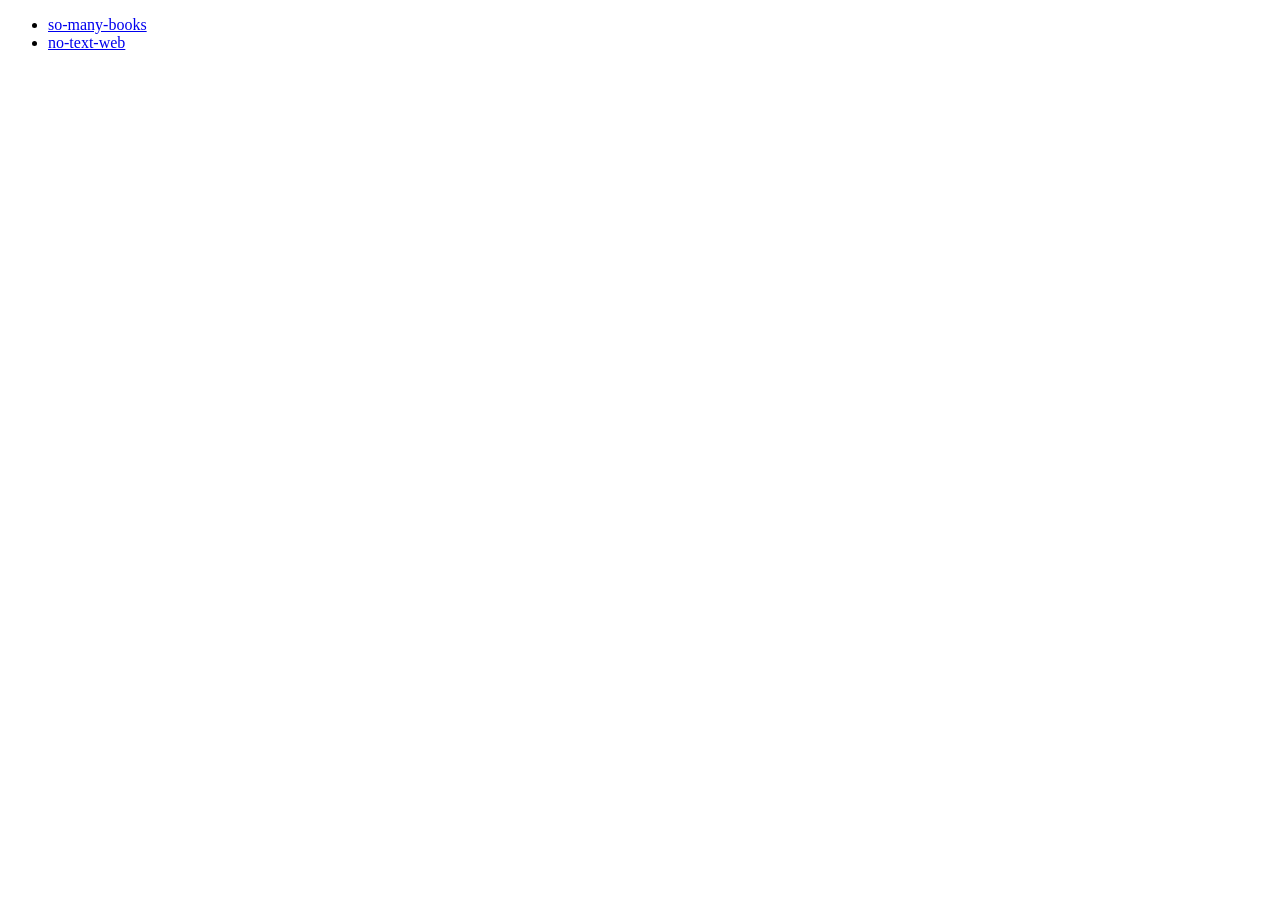
<file: index.html>
<!DOCTYPE html>
<html lang="en">
<head>
    <meta charset="UTF-8">
    <title>ouwepo</title>
</head>
<body>
<ul>
    <li><a href="so-many-books/index.html">so-many-books</a></li>
    <li><a href="no-text-web/day.html">no-text-web</a></li>
</ul>
</body>
</html>
</file>
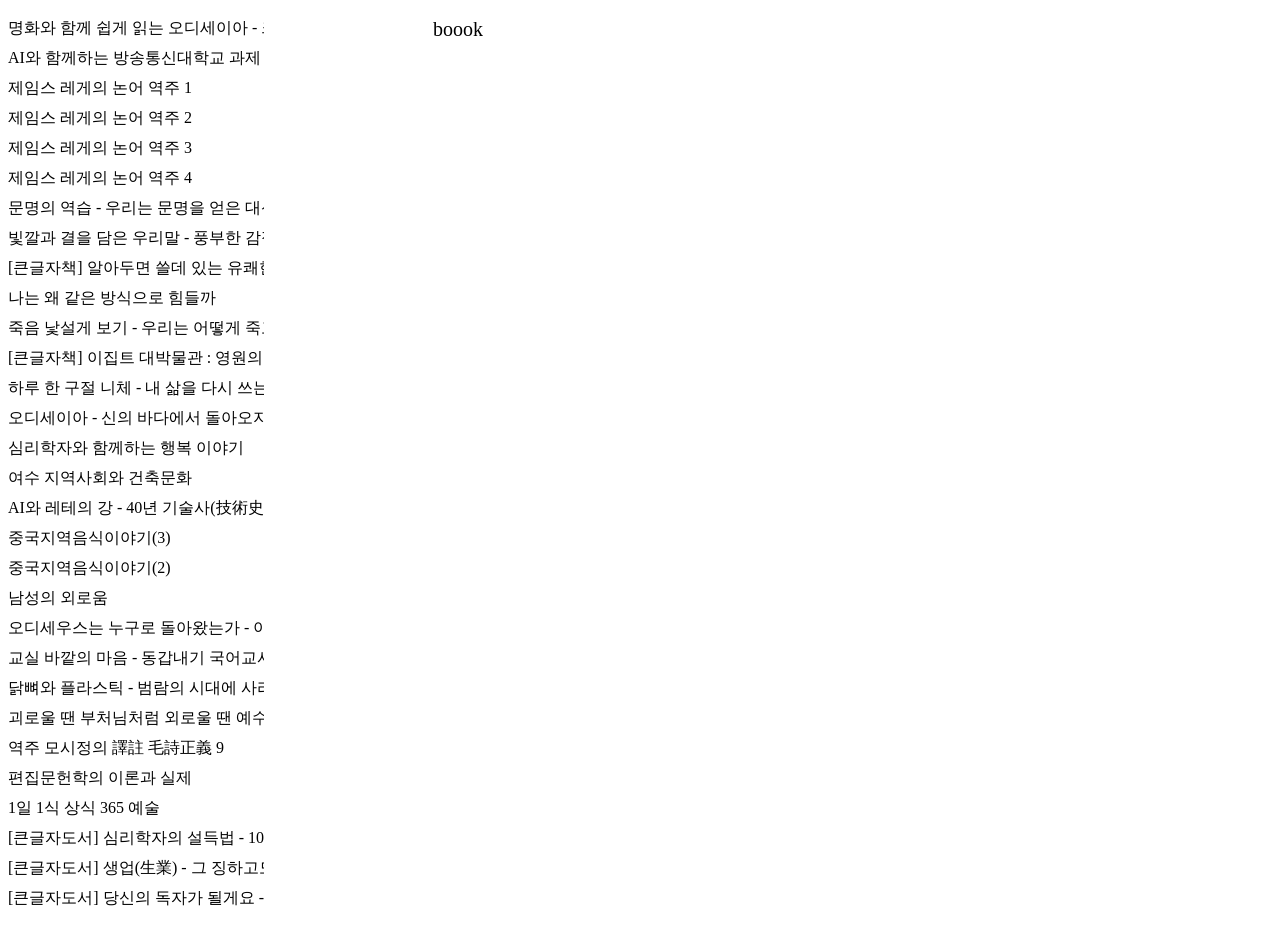
<file: so-many-books/index.html>
<!DOCTYPE html>
<html lang="en">
<head>
    <meta charset="UTF-8">
    <title>so many boooooooks</title>
    <link rel="stylesheet" href="book.css">

</head>

<body>

<div id="emptySpace" style="height: 10px;"></div>

<div id="content">
    <div id="bookList">
        <ul id="humanity"></ul>

        <ul id="philosophy"></ul>

        <ul id="math"></ul>
    </div>
    <div id="result">book</div>
</div>

<script>

    document.getElementById("result").addEventListener('click', () => {
        location.href = "../";
    })

    const decoder = document.createElement("textarea");
    function decodeHtml(str) {
        decoder.innerHTML = str;
        return decoder.value;
    }

    fetch('./aladin_books.json')
        .then(res => res.json())
        .then(data => {
            Object.values(data).forEach(books => {
                books.forEach(book => {
                    for (const key in book) {
                        if (typeof book[key] === "string") book[key] = decodeHtml(book[key]);
                    }
                });
            });
            console.log(data);
            const math = data['수학'];
            const humanity = data['인문학'];
            const philosophy = data['철학'];

            math.forEach(item => {
                const title = document.createElement("li");
                // const author = document.createElement("li");

                title.textContent = item.title;
                // author.textContent = item.author;

                document.getElementById("math").appendChild(title);
            });

            humanity.forEach(item => {
                const title = document.createElement("li");
                title.textContent = item.title;
                document.getElementById("humanity").appendChild(title);
            });

            philosophy.forEach(item => {
                const title = document.createElement("li");
                title.textContent = item.title;
                document.getElementById("philosophy").appendChild(title);
            });

            // 옵저버 부착
            document.querySelectorAll('#bookList li').forEach(li => {
                observer.observe(li);
            })
        })
        .catch(err => console.error('JSON 불러오기 실패: ', err));

    function scrollReact() {}
    const bookList = document.getElementById("bookList");
    bookList.addEventListener("scroll", () => {
        // console.log("현재 스크롤 위치: ", bookList.scrollTop);
    });

    const emptySpace = document.getElementById('emptySpace');
    const emptySpaceRect = emptySpace.getBoundingClientRect();
    const bookListRect = bookList.getBoundingClientRect();
    const result = document.getElementById("result");

    const offsetFromTop = emptySpaceRect.bottom - bookListRect.top;
    const offsetFromBottom = bookListRect.height - offsetFromTop;

    const observer = new IntersectionObserver(
        (entries) => {
            entries.forEach(entry => {
                if(entry.isIntersecting) {
                    // console.log("닿음", entry.target.textContent);
                    // const book = document.createElement("span");
                    // book.textContent = entry.target.textContent;
                    //
                    // result.appendChild(book);
                    result.textContent = result.textContent.slice(0,-1) + "o" + result.textContent.slice(-1);
                }
            });
        },
        {
            root: document.querySelector("#bookList"),
            rootMargin: `-${offsetFromTop}px 0px -${offsetFromBottom}px 0px`,
            threshold: 0
        }
    );

    let lastScrollTop = bookList.scrollTop;
    bookList.addEventListener('scroll', () => {
        const currentScrollTop = bookList.scrollTop;
        const direction = currentScrollTop > lastScrollTop ? 'down' : 'up';
        lastScrollTop = currentScrollTop;

        if(direction === 'down') {
            console.log("down");
            document.getElementById("result").style.fontWeight = "400";
            document.getElementById("result").style.color = "cornflowerblue";
        } else {
            console.log("up");
            document.getElementById("result").style.fontWeight = "bold";
            document.getElementById("result").style.color = "black";

        }
    }, { passive: true });



</script>
</body>
</html>
</file>
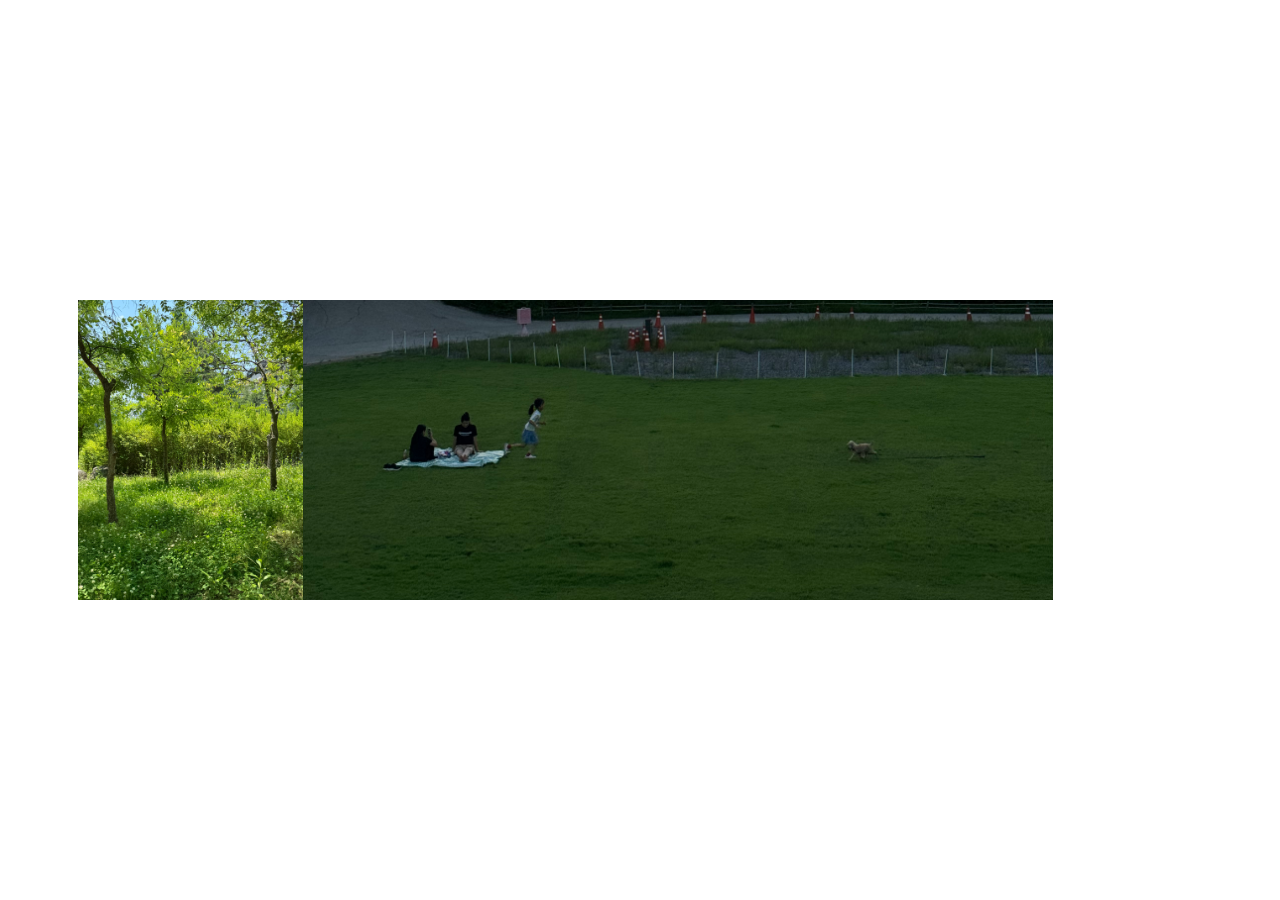
<file: no-text-web/day.html>
<!DOCTYPE html>
<html lang="en">
<head>
    <meta charset="UTF-8">
    <link rel="stylesheet" href="style.css"/>
    <title>no-text-web</title>

    <!-- Primary Meta Tags -->
    <meta name="title" content="no-text-web" />
    <meta name="description" content="" />

    <!-- Open Graph / Facebook -->
    <meta property="og:type" content="website" />
    <meta property="og:url" content="https://yoooseonmi.github.io/ouwepo/no-text-web/day.html" />
    <meta property="og:title" content="no-text-web" />
    <meta property="og:description" content="" />
    <meta property="og:image" content="src/preview.jpg" />

    <!-- X (Twitter) -->
    <meta property="twitter:card" content="summary_large_image" />
    <meta property="twitter:url" content="https://yoooseonmi.github.io/ouwepo/no-text-web/day.html" />
    <meta property="twitter:title" content="no-text-web" />
    <meta property="twitter:description" content="" />
    <meta property="twitter:image" content="https://metatags.io/images/meta-tags.png" />

    <!-- Meta Tags Generated with https://metatags.io -->
</head>
    <body>
    <section class="layout">
        <div class="emptyArea"></div>
        <div class="imgArea">
            <a href="night.html"><img class="" src="src/day.jpg"></a>
            <a href="../"><img class="runImg" src="src/run.jpg"></a>
            <div style="width: 150px"></div>
        </div>
        <div class="emptyArea"></div>
    </section>
    </body>
</html>
</file>
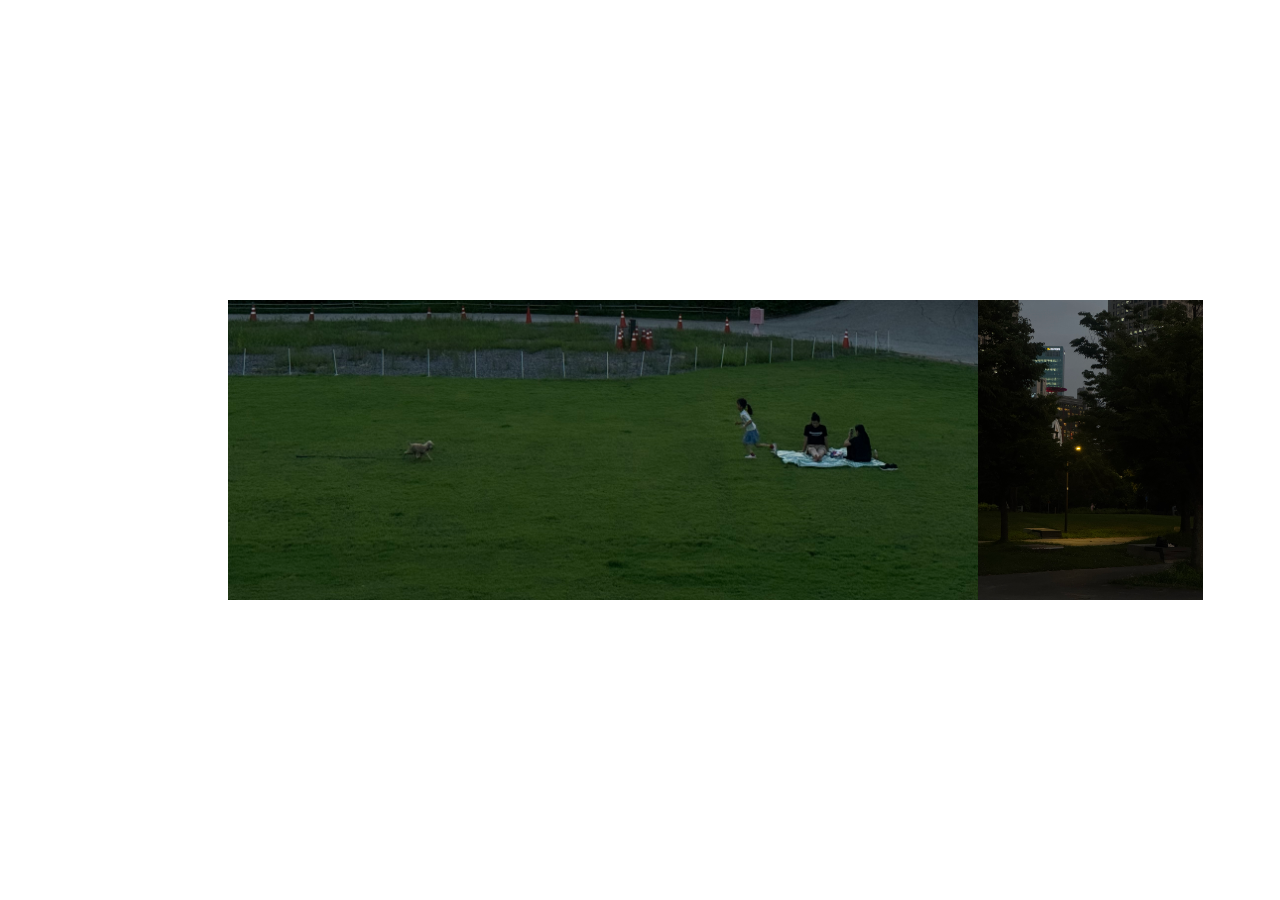
<file: no-text-web/night.html>
<!DOCTYPE html>
<html lang="en">
<head>
    <meta charset="UTF-8">
    <link rel="stylesheet" href="style.css"/>
    <title>no-text-web</title>
</head>
    <body>
    <section class="layout">
        <div class="emptyArea"></div>
        <div class="imgArea">
            <div style="width: 150px"></div>
            <a href="../"><img class="reverse runImg" alt="달리는 그림" src="src/run.jpg"></a>
            <a href="day.html"><img class="" src="src/night.jpg"></a>
        </div>
        <div class="emptyArea"></div>
    </section>
    </body>
</html>
</file>
<file: so-many-books/book.css>
#content {
    display: flex;
}

#person {
    background: darkseagreen;
    width: 50vw;
}

#bookList {
    width: 50vw;
    height: 100vh;
    overflow-y: auto;
}

ul {
    /*border: 1px solid green;*/
    list-style: none;
    /*width: 800px;*/
    display: flex;
    padding: 0;
    flex-direction: column;
    justify-content: space-evenly;
}

li {
    /*border: 1px solid darkseagreen;*/
    /*writing-mode: vertical-lr;*/
    /*text-orientation: upright;*/
    /*width: fit-content;*/
    /*height: 230px;*/
    /*transform: rotate(270deg);*/
    /*transform-origin: top left;*/

    /*writing-mode: vertical-rl;*/
    width: 20vw;
    height: 30px;
    white-space: nowrap;
    overflow-x: auto;
}

#result {
    width: 100%;
    height: 100vh;
    overflow-y: auto;
    word-break: break-all;
    font-size: 20px;
}

h3 {
    border: 1px solid;
}

#humanity {
    margin-top: 0;
}
</file>
<file: no-text-web/style.css>
* {
    margin: 0;
}

:root {
    --img-h: 300px;
}

section {
    height: 100vh;
}

.imgArea {
    display: flex;
    height: var(--img-h);
    margin: 0 auto;
}

/* Safari: flex item이 원본 이미지 크기 기준으로 줄어들거나 늘어나지 않게 */
.imgArea > * {
    flex-shrink: 0;
}

.imgArea a {
    display: block;
}

/* Safari는 인라인 <a> 안의 height: 100%를 계산하지 못하므로 px로 고정 */
img {
    display: block;
    height: var(--img-h);
    width: auto;
}

.layout {
    display: flex;
    flex-direction: column;
    justify-content: space-between;
}

/* aspect-ratio 5 / 2 대신 가로를 직접 지정 (Safari flex item 버그 회피) */
.runImg {
    width: calc(var(--img-h) * 5 / 2);
    object-fit: cover;
    object-position: bottom;
}

.reverse {
    transform: scaleX(-1);
}

.emptyArea {
    height: 300px;
}
</file>
